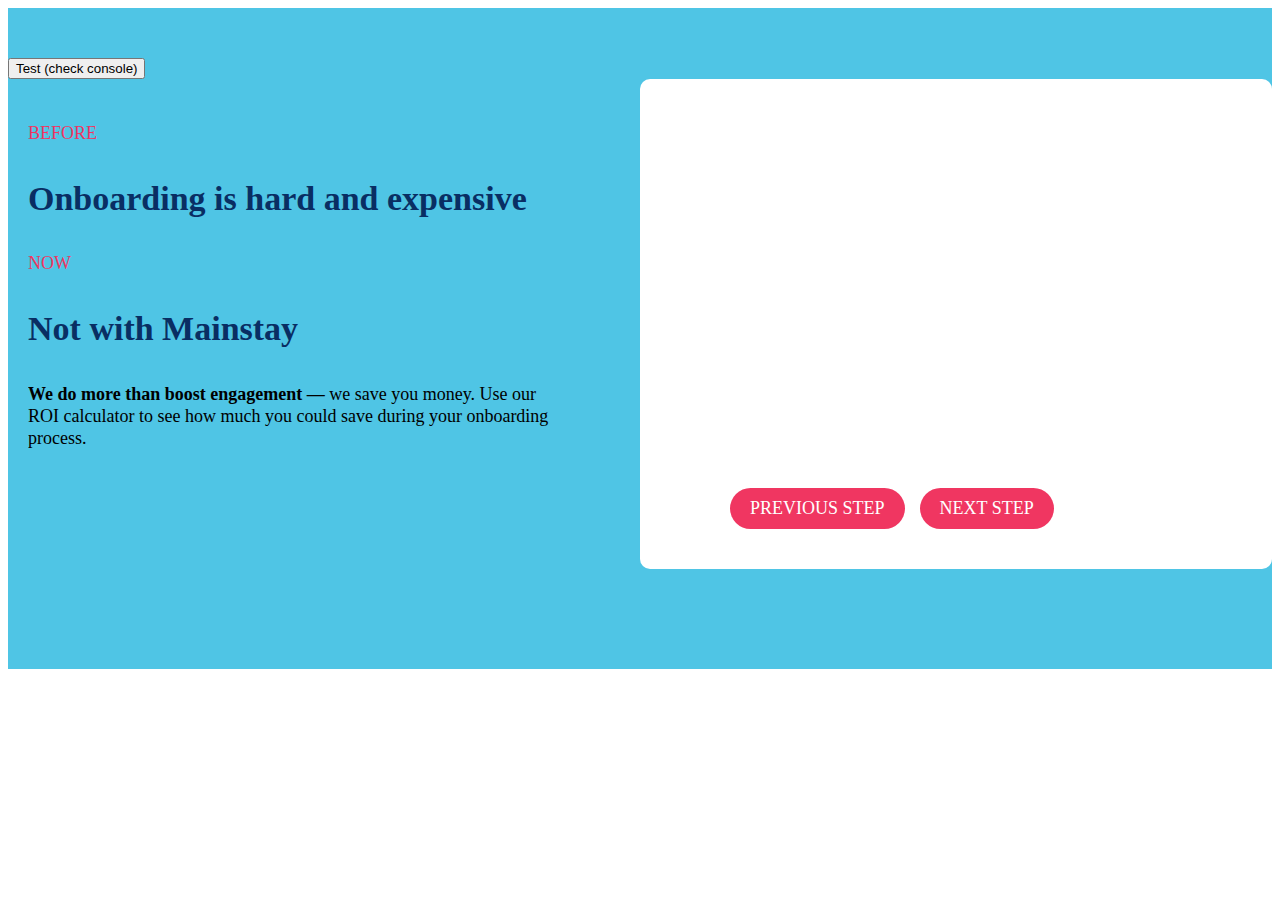
<file: index.html>
<!DOCTYPE html>
<html lang="en">
<head>
    <meta charset="UTF-8">
    <meta http-equiv="X-UA-Compatible" content="IE=edge">
    <meta name="viewport" content="width=device-width, initial-scale=1.0">
    <title>Mainstay Calculator</title>
    <link rel="stylesheet" href="./calculator.css">
    <script
  src="https://code.jquery.com/jquery-3.6.1.min.js"
  integrity="sha256-o88AwQnZB+VDvE9tvIXrMQaPlFFSUTR+nldQm1LuPXQ="
  crossorigin="anonymous"></script>
    <script src="./calculator.js"></script>
</head>
<body>
    <div class="calculator">
        <button class="secretbutton">Test (check console)</button>
        <div class="inner">
            <div class="copy">
                <h4>Before</h4>
                <h3>Onboarding is hard and expensive</h3>
                <h4>Now</h4>
                <h3>Not with Mainstay</h3>
                <p><strong>We do more than boost engagement &mdash;</strong> we save you money. Use our ROI calculator to see how much you could save during your onboarding process.</p>
            </div>
            
            <div class="right">
                <div class="form">
                    <div class="submission-form hidden">
                        <form>
                            <script charset="utf-8" type="text/javascript" src="https://js.hsforms.net/forms/embed/v2.js"></script>
                            <script>
                                hbspt.forms.create({
                                    region: "na1",
                                    portalId: "2016543",
                                    formId: "a6e71c60-7295-4d1b-8bcd-a5739cfddbc4"
                                });
                            </script>
                            <!-- <input type="submit"> -->
                        </form>
                    </div>

                </div>

                <div class="bottom">
                    <div class="pagination"></div>
                    <button class="prev">Previous Step</button>
                    <button class="next">Next Step</button>
                </div>
            </div>
        </div>
    </div>

</body>
</html>
</file>
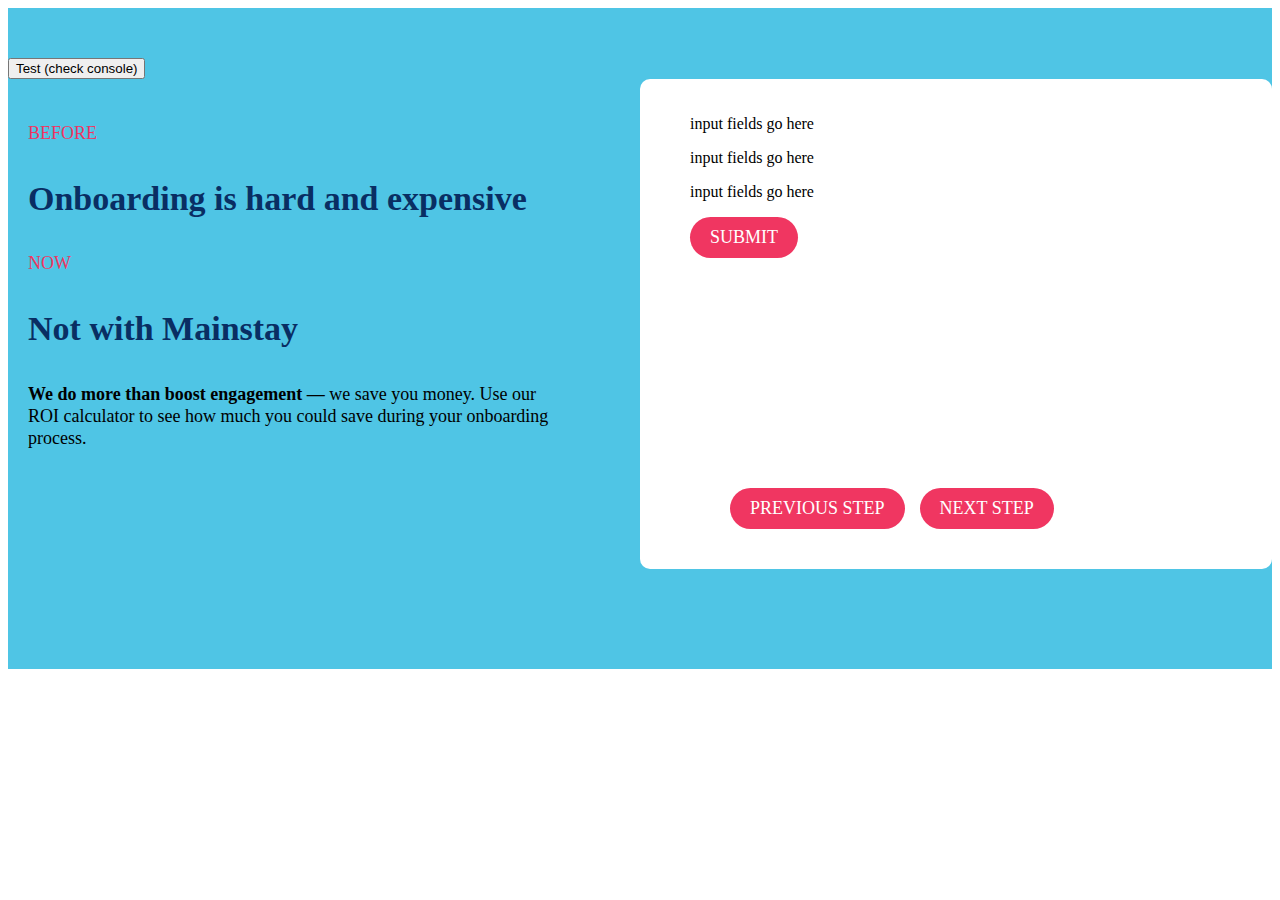
<file: calculator.html>
<!DOCTYPE html>
<html lang="en">
<head>
    <meta charset="UTF-8">
    <meta http-equiv="X-UA-Compatible" content="IE=edge">
    <meta name="viewport" content="width=device-width, initial-scale=1.0">
    <title>Document</title>
    <link rel="stylesheet" href="/calculator.css">
    <script
  src="https://code.jquery.com/jquery-3.6.1.min.js"
  integrity="sha256-o88AwQnZB+VDvE9tvIXrMQaPlFFSUTR+nldQm1LuPXQ="
  crossorigin="anonymous"></script>
    <script src="/calculator.js"></script>
</head>
<body>
    <div class="calculator">
        <button class="secretbutton">Test (check console)</button>
        <div class="inner">
            <div class="copy">
                <h4>Before</h4>
                <h3>Onboarding is hard and expensive</h3>
                <h4>Now</h4>
                <h3>Not with Mainstay</h3>
                <p><strong>We do more than boost engagement &mdash;</strong> we save you money. Use our ROI calculator to see how much you could save during your onboarding process.</p>
            </div>
            
            <div class="right">
                <div class="form">
                    <div class="submission-form hidden">
                        <form>
                            <!-- First Name:
                            <input id="fname"/>
                            Last Name:
                            <input id="lname"/>
                            Email:
                            <input type="email" id="email"/> -->
                            <p>input fields go here</p>
                            <p>input fields go here</p>
                            <p>input fields go here</p>
                            <input type="submit">
                        </form>
                    </div>

                </div>

                <div class="bottom">
                    <div class="pagination"></div>
                    <button class="prev">Previous Step</button>
                    <button class="next">Next Step</button>
                </div>
            </div>
        </div>
    </div>

</body>
</html>
</file>
<file: calculator.css>
@font-face {
  font-family: "Calibre";
  src: url("https://cdn.shortpixel.ai/spai/ret_img+v_4/https://mainstay.com/wp-content/uploads/2021/09/calibre-web-regular.woff2");
  font-weight: 400;
}
@font-face {
  font-family: "GT Alpina Fine";
  src: url("https://mainstaystg.wpengine.com/wp-content/uploads/2021/09/GT-Alpina-Fine-Standard-Bold.woff2");
  font-weight: 700;
}
.calculator {
  background-color: #4fc5e5;
  padding: 50px 0 100px 0;
}
.calculator .inner {
  display: flex;
  max-width: 1300px;
  margin: 0 auto;
}
.calculator .inner .copy {
  flex: 0 1 50%;
  padding: 20px 80px 20px 20px;
}
.calculator .inner .copy h4 {
  text-transform: uppercase;
  font-family: "calibre";
  font-weight: 500;
  font-size: 18px;
  color: #f03661;
}
.calculator .inner .copy h3 {
  font-family: "GT Alpina Fine";
  font-weight: 700;
  color: #092E63;
  font-size: 34px;
  line-height: 41px;
}
.calculator .inner .copy p {
  font-family: "calibre";
  font-size: 18px;
  line-height: 22px;
}
.calculator .inner .right {
  flex: 0 1 50%;
  padding: 20px 50px 70px 50px;
  background-color: #ffffff;
  border-radius: 10px;
  display: flex;
  flex-wrap: wrap;
  min-height: 400px;
  position: relative;
}
.calculator .inner .right .form {
  flex: 0 0 100%;
  margin-bottom: 50px;
}
.calculator .inner .right .form .question p {
  flex: 1 0 100%;
  font-family: "calibre";
  font-size: 23px;
  font-weight: 700;
  line-height: 28px;
  color: #092E63;
}
.calculator .inner .right .form .question .indicator {
  position: relative;
  display: flex;
  justify-content: center;
  align-items: center;
  transform: translate(-40px, -5px);
  background-image: url("./number-indicator.svg");
  background-repeat: no-repeat;
  background-size: contain;
  background-position: center;
  height: 36px;
  width: 110px;
  color: #ffffff;
  font-family: "calibre";
  font-size: 18px;
  font-weight: 400;
  padding: 2px 0 8px 0;
}
.calculator .inner .right .form .question input[type=range] {
  cursor: pointer;
  width: 80%;
  -webkit-appearance: none;
     -moz-appearance: none;
          appearance: none;
  border: 1px solid black;
  border-radius: 50px;
  box-shadow: inset 0 1px 2px 1px rgba(0, 0, 0, 0.65);
}
.calculator .inner .right .form .question input[type=range]::-webkit-slider-runnable-track {
  height: 10px;
}
.calculator .inner .right .form .question input[type=range]::-webkit-slider-thumb {
  -webkit-appearance: none;
          appearance: none;
  height: 20px;
  width: 20px;
  margin-top: -5px;
  background-color: #f03661;
}
.calculator .inner .right .form .question .responses {
  display: flex;
}
.calculator .inner .right .form .question .responses .response {
  margin-right: 30px;
  font-family: "calibre";
  font-size: 18px;
  line-height: 22px;
  font-weight: 400;
}
.calculator .inner .right .form .question .responses .response .response-button {
  height: 20px;
  width: 20px;
  border: 2px solid #f03661;
  border-radius: 50px;
  background-color: #ffffff;
  margin-right: 10px;
  transform: translateY(2px);
}
.calculator .inner .right .form .question .responses .response .response-button:active, .calculator .inner .right .form .question .responses .response .response-button.selected {
  background-color: #f03661;
}
.calculator .inner .right .bottom {
  flex: 0 0 100%;
  display: flex;
  align-items: center;
  position: absolute;
  bottom: 40px;
}
.calculator .inner .right .bottom .pagination {
  display: flex;
  margin-right: 40px;
}
.calculator .inner .right .bottom .pagination .pg-btn {
  height: 20px;
  width: 20px;
  background-color: #E4E4E4;
  border-radius: 50px;
  margin-right: 15px;
  cursor: pointer;
}
.calculator .inner .right .bottom .pagination .pg-btn.active {
  background-color: #092E63;
}
.calculator .inner .right .bottom .pagination .pg-btn:hover {
  background-color: #092E63;
}
.calculator .inner .right .bottom .next,
.calculator .inner .right .bottom .prev {
  background-color: #f03661;
  border: unset;
  border-radius: 50px;
  color: #ffffff;
  text-transform: uppercase;
  padding: 10px 20px;
  font-size: 18px;
  font-family: "calibre";
  margin-right: 15px;
  cursor: pointer;
}
.calculator .inner .right .bottom .next:hover,
.calculator .inner .right .bottom .prev:hover {
  background-color: #000000;
}
.calculator .inner .right input[type=submit] {
  background-color: #f03661;
  border: unset;
  border-radius: 50px;
  color: #ffffff;
  text-transform: uppercase;
  padding: 10px 20px;
  font-size: 18px;
  font-family: "calibre";
  cursor: pointer;
}/*# sourceMappingURL=calculator.css.map */
</file>
